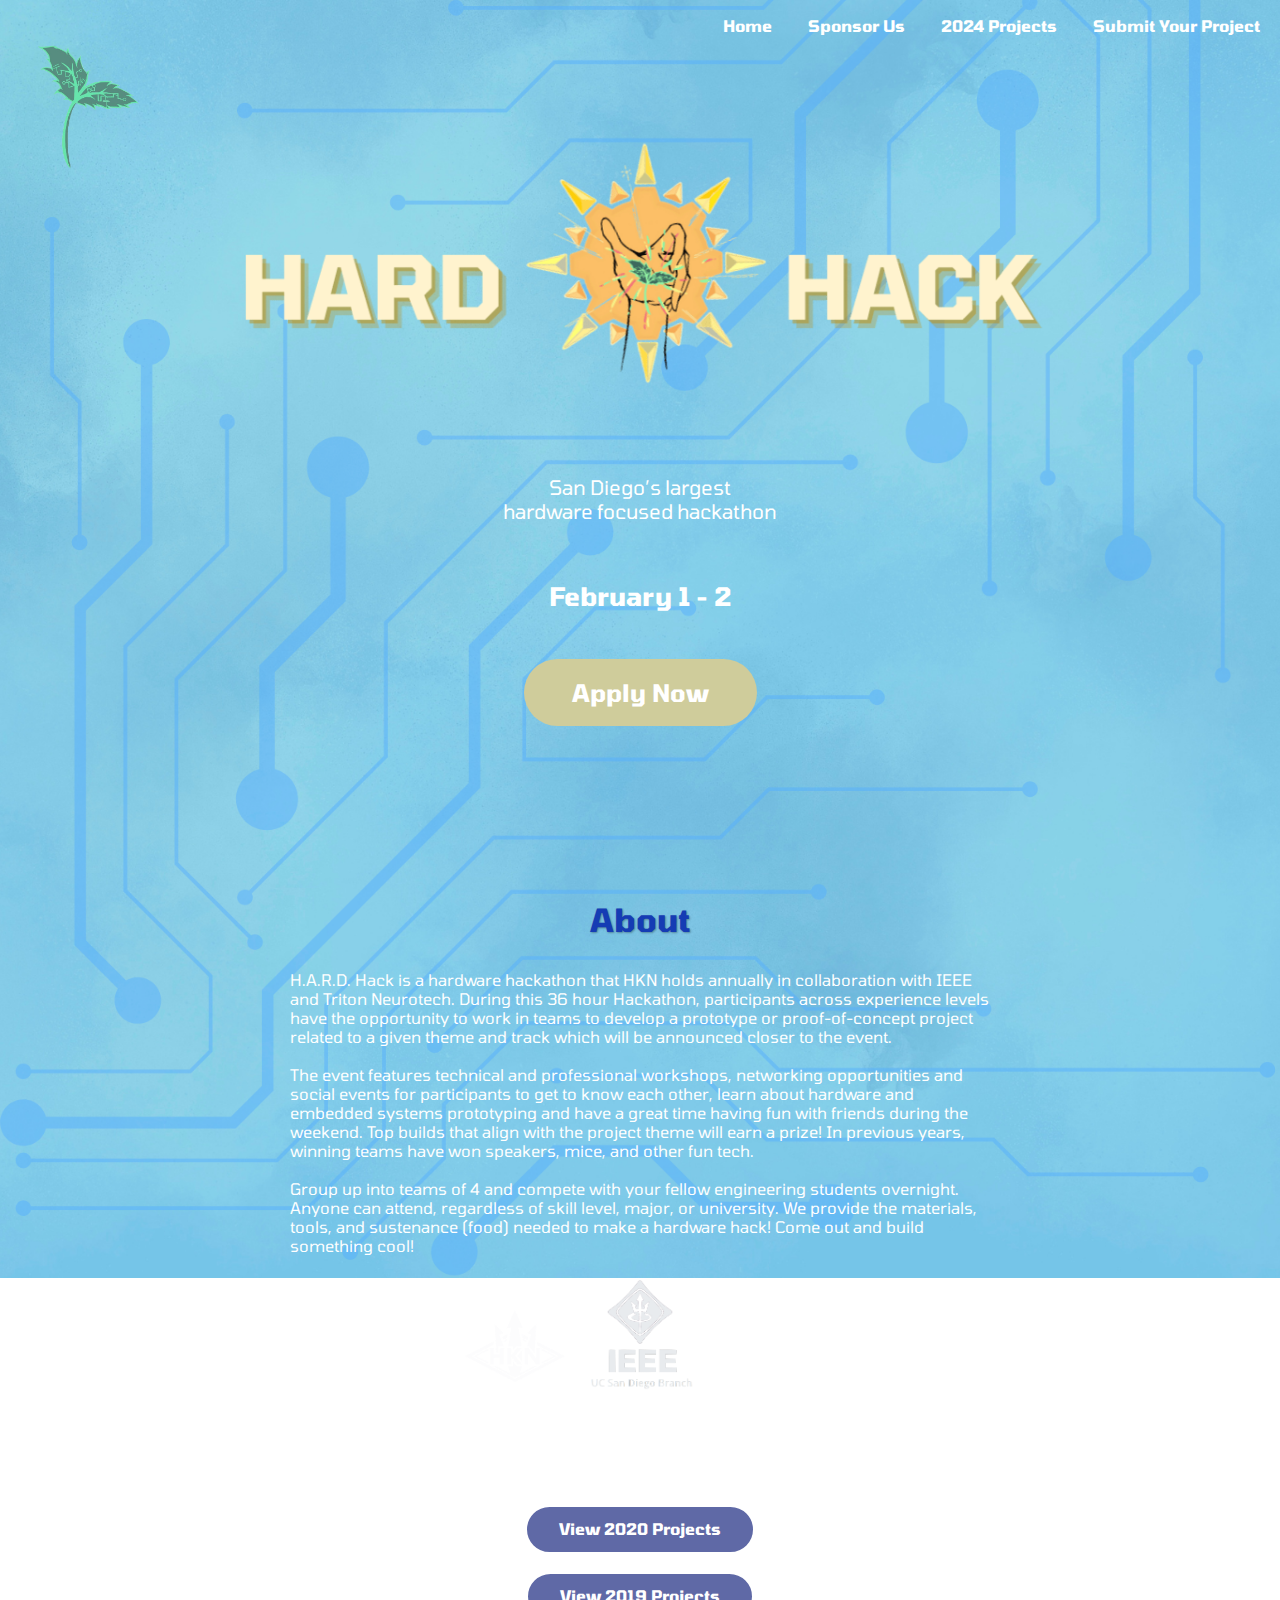
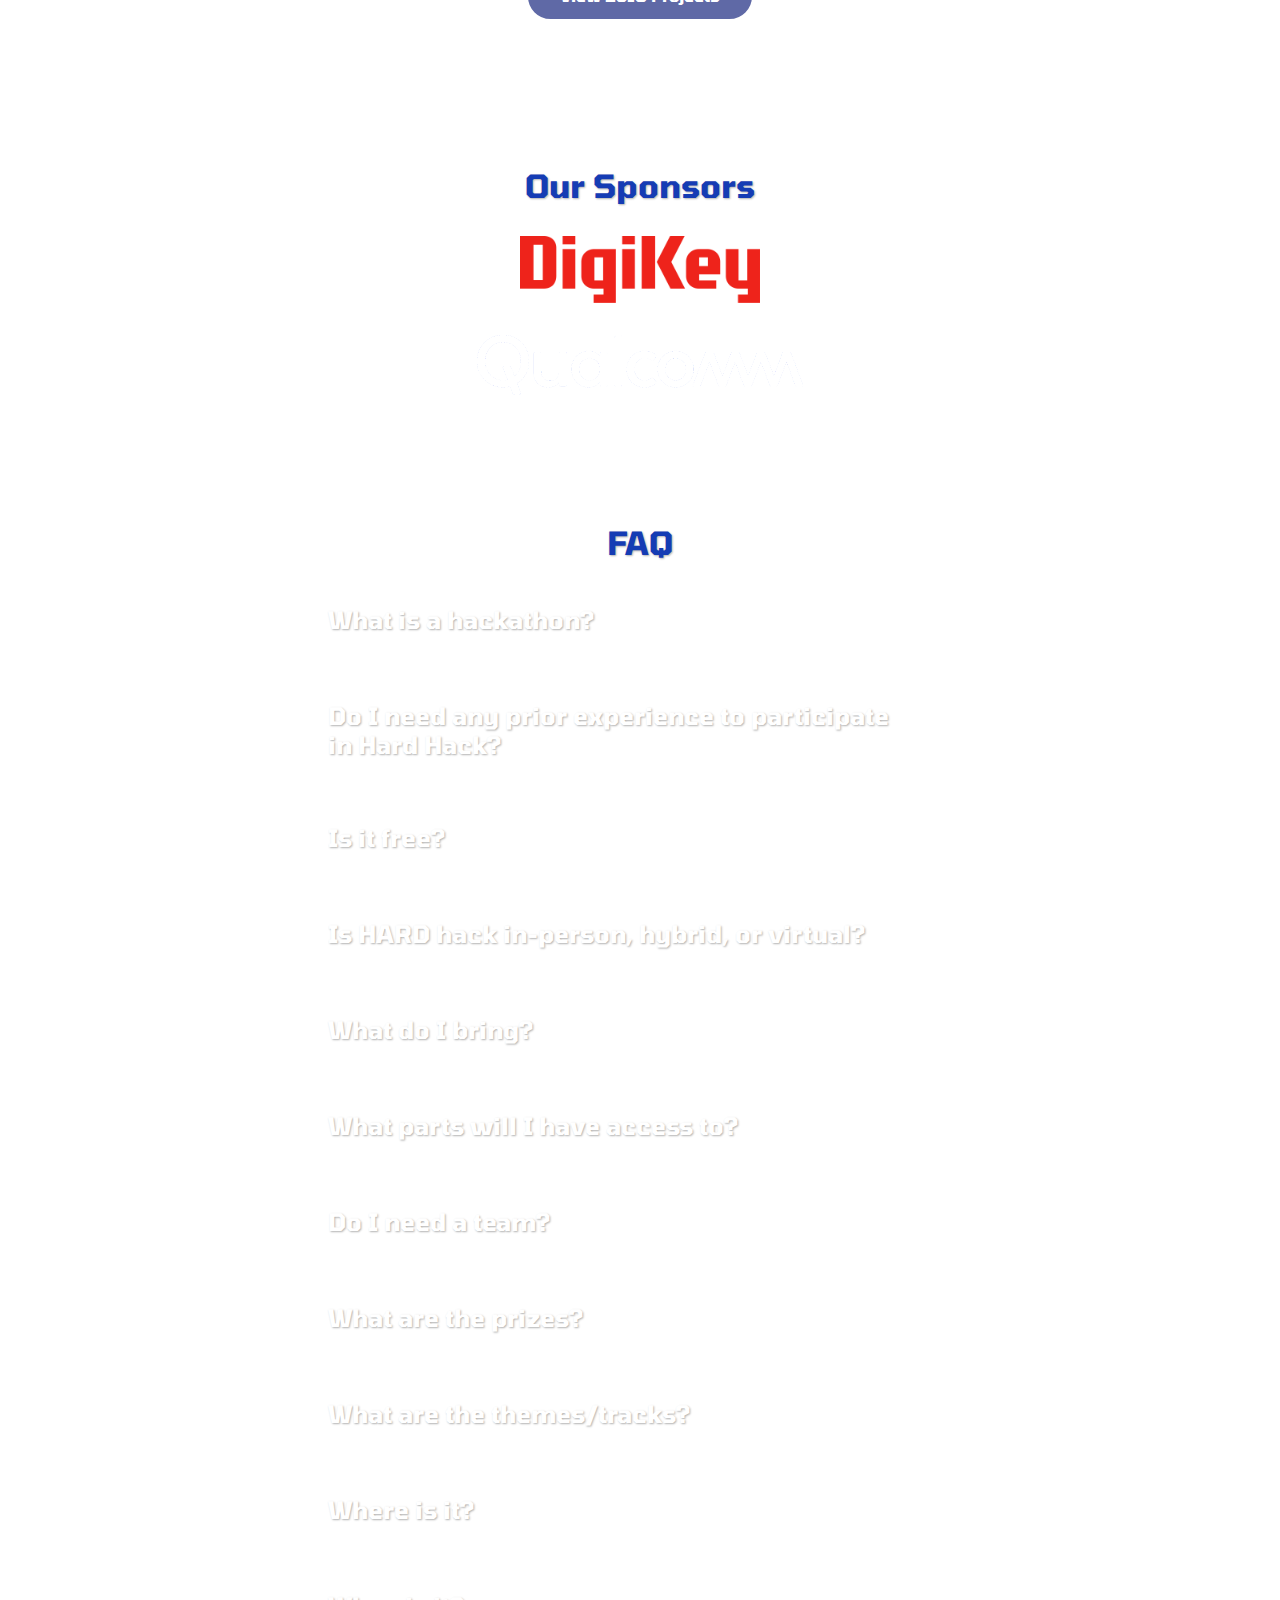
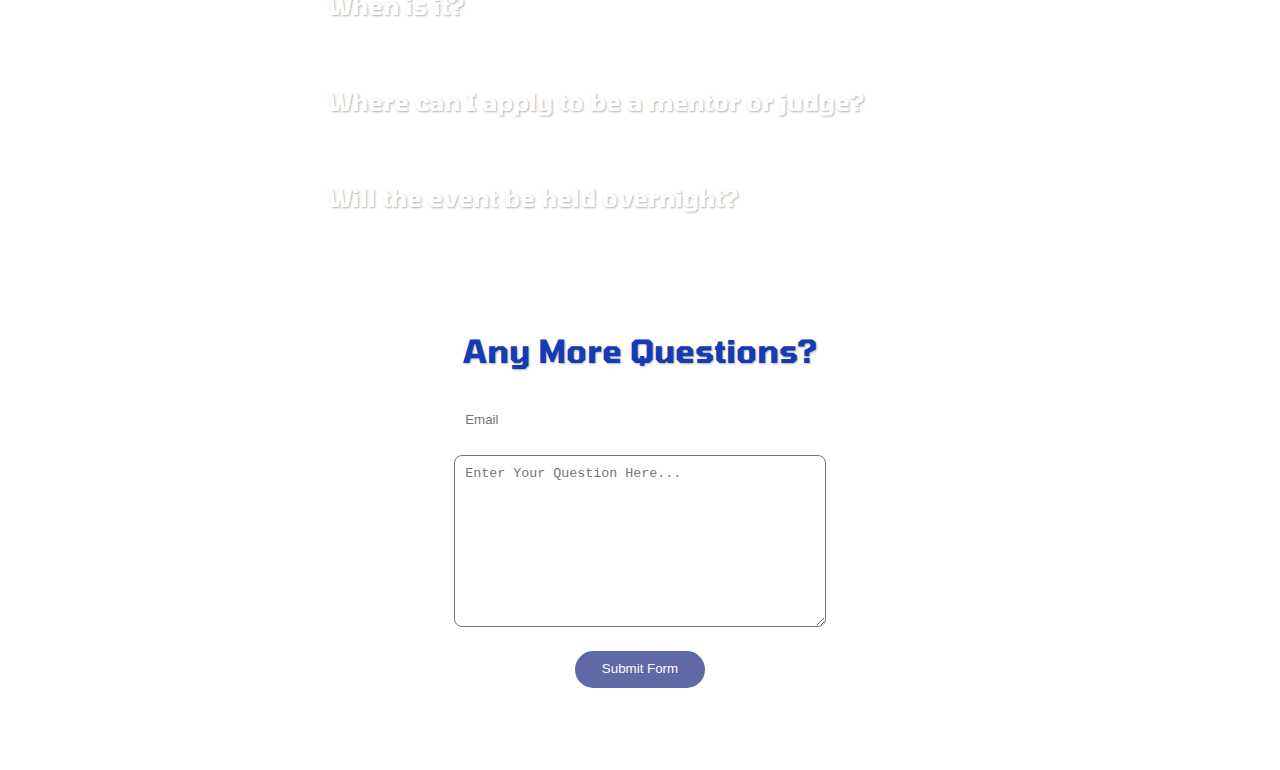
<file: index.html>
<!DOCTYPE html>
<html>
  <head>
    <meta http-equiv="Content-Type" content="text/html; charset=UTF-8" />
    <title>H.A.R.D. Hack | UCSD</title>
    <meta
      name="viewport"
      content="width=device-width, initial-scale=1, user-scalable=no"
    />
    <meta
      name="description"
      content="Hard Hack is a UCSD hardware-focused hackathon."
    />
    <meta
      name="keywords"
      content="Hard Hack, UCSD, UCSD Hard Hack, Hard Hack San Diego, Hardware Hackathon, Hard Hack 2023, Hard Hack website, Hard Hack instagram, Hard Hack media, Hard Hack at UCSD, Hard Hack at San Diego, Hackathon, Hackathon UCSD"
    />
    <meta name="author" content="Hard Hack" />
    <link rel="stylesheet" href="index.css" />
    <link rel="stylesheet" href="fonts.css" />
    <link rel="stylesheet" href="./assets/modules/dropdown/dropdown.css" />
    <link rel="stylesheet" href="./assets/modules/heading/heading.css" />
    
    <script src="./assets/libs/jquery.min.js"></script>
    <script src="index.js"></script>

    <script src="./assets/modules/dropdown/dropdown.js"></script>
    <script src="./assets/modules/heading/heading.js"></script>

    <link
      rel="apple-touch-icon"
      sizes="180x180"
      href="./assets/favicon/apple-touch-icon.png"
    />
    <link
      rel="icon"
      type="image/png"
      sizes="32x32"
      href="./assets/favicon/favicon-32x32.png"
    />
    <link
      rel="icon"
      type="image/png"
      sizes="16x16"
      href="./assets/favicon/favicon-16x16.png"
    />
    <link rel="manifest" href="./assets/favicon/site.webmanifest" />
    <meta name="msapplication-TileColor" content="#da532c" />
    <meta name="theme-color" content="#ffffff" />
  </head>

  <!-- START OF BODY -->
  <body>
    <div id="menu-bar" class="background-element">
      <a href="/index"><span>Home</span></a>
      <a href="/sponsors"><span>Sponsor Us</span></a>
      <a href="/submissions"><span>2024 Projects</span></a>
      <a
        href="https://hard-hack-2025.devpost.com/"
        target="_blank"
      ><span>Submit Your Project</span>
      </a>
    </div>
    <div id="dropdown-menu-bar" class="background-element">
      <div
        class="hamburger-icon"
        style="position: absolute; z-index: 1; right: 0px; margin: 1em 1.5em"
      >
        <div class="hamburger-bar1"></div>
        <div class="hamburger-bar2"></div>
        <div class="hamburger-bar3"></div>
      </div>
      <div
        id="dropdown-menu-bar-items"
        style="
          background-image: url(./assets/images/background.png);
          position: relative;
          width: 100%;
          height: 0px;
          overflow: hidden;
        "
      >
        <div>
          <div style="height: 68px"></div>
          <a href="/index"><p>Home</p></a>
          <a href="/sponsors"><p>Sponsor Us</p></a>
          <a href="/submissions"><p>View 2024 Projects</p></a>
          <a
            href="https://hard-hack-2025.devpost.com/"
            target="_blank"
          ><p>Submit Your Project</p>
          </a>
        </div>
      </div>
    </div>
    <div id="background">
      <img
        class="background-element"
        src="/assets/images/hard_hack_small_logo.png"
        style="width: 10%; min-width: 50px; top: max(3vh, 20px); left: 20px"
      />
    </div>

    
    <div id="cover-page">
      <div id="cover-flex">
        <!-- src intentionally kept empty for JS to populate -->
        <div style="max-height: 60vh; display: flex; flex-direction: column; gap: 2em;">
          <img
            id="banner"
            class="center"
            src=""
            style="
              max-height: 600px;
              min-height: 300px;
              display: block;
              flex: 6 6 60%;
              width: 90vw;
              object-fit: contain;
              cursor: zoom-in;
            "
          />
          <p
            style="
              font-size: max(12px, min(2.5vw, min(3vh, 1.25em)));
              margin: min(8px, 2vh) auto;
              width: min(50vw, 480px);
              height: 20%;
              flex: 2 2 20%;
            "
          >
            San Diego’s largest<br />hardware focused hackathon
          </p>
          <h3
            id="eventdate"
            style="font-size: max(16px, min(2vw, 4vh)); flex: 2 2 20%"
          >
            February 1 - 2
          </h3>
          <a
            id="apply-link"
            class="big-button center main-font"
            href="https://docs.google.com/forms/d/e/1FAIpQLSeseq3WlXBgjBstpkevuf67iK4hSnYpBexU1laiWSPNzs9Osg/viewform?usp=header"
            style="
              display: inline-block;
              font-size: min(2.5vh, 1em);
              font-weight: 700;
              font-size: max(16px, min(5vw, 1.5em));
              text-decoration: none;"
            target="_blank"
            >
              Apply Now</a
          >
        </div>
      </div>
      
    </div>

    <div id="about-page">
      <h1 style="margin-bottom:1em; 
                color: #153cb4; 
                text-shadow: 1px 1px 2px rgba(0, 0, 0, 0.3)">About</h1>
      <p
        style="
          font-size: 1em;
          font-family: Tomorrow;
          font-weight: 400;
          max-width: min(700px, 80vw);
          text-align: left;
          display: flex;
        "
      >
        H.A.R.D. Hack is a hardware hackathon that HKN holds annually in collaboration 
        with IEEE and Triton Neurotech. During this 36 hour Hackathon, participants 
        across experience levels have the opportunity to work in teams to develop a 
        prototype or proof-of-concept project related to a given theme and track 
        which will be announced closer to the event.
        <br />
        <br />
        The event features technical and professional workshops, networking opportunities 
        and social events for participants to get to know each other, learn about 
        hardware and embedded systems prototyping and have a great time having fun 
        with friends during the weekend. Top builds that align with the project theme 
        will earn a prize! In previous years, winning teams have won speakers, mice, 
        and other fun tech.
        <br />
        <br />
        Group up into teams of 4 and compete with your fellow engineering students 
        overnight. Anyone can attend, regardless of skill level, major, or university. 
        We provide the materials, tools, and sustenance (food) needed to make a hardware hack! 
        Come out and build something cool!
      </p>
      <div
        style="
          display: flex;
          justify-content: center;
          align-items: center;
          flex-direction: row;
          margin-bottom: 1em;
          flex-wrap: wrap;
        "
      >
        <img
          src="assets/images/hknlogo.png"
          style="height: auto; width: 100px; flex-shrink: 0"
        />
        <img
          src="assets/images/ieeelogo.png"
          style="height: auto; width: 150px; flex-shrink: 0"
        />
        <img
          src="assets/images/tntlogo.png"
          style="height: auto; width: 100px; flex-shrink: 0"
        />
      </div>
    </div>

    <!-- VIEW PREVIOUS PROJECTS BUTTONS -->
    <div
      style="
      display: flex;
      flex-direction: column;
      align-items: center;
      "
    >
      <a
        id="2020-projects-link"
        href="https://h-a-r-d-hack-2020.devpost.com/"
        class="projects-button center main-font"
        target="_blank"
        style="
          display: inline-block;
          margin-bottom: 1em;
          font-size: min(2.5vh, 1em);
          position: sticky;
          text-align: center;
          font-weight: 700;
          text-decoration: none;
        "
      >View 2020 Projects</a
      >
      <a
        id="2019-projects-link"
        class="projects-button center main-font"
        href="https://hard-hack-2019.devpost.com/"
        target="_blank"
        style="
          display: inline-block;
          margin-bottom: 5em;
          font-size: min(2.5vh, 1em);
          position: sticky;
          text-align: center;
          font-weight: 700;
          text-decoration: none;
        "
      >View 2019 Projects</a
      >
    </div>

    <div id="sponsors-logo" style="display: flex; flex-direction: column;">
      <h1 style="margin-top: 2em; margin-bottom: 1em; color:#153cb4; text-shadow: 1px 1px 2px rgba(0, 0, 0, 0.3);">Our Sponsors</h1>
        <div id="logo-container" style="padding-bottom: 4em; display: flex; justify-content: center; align-items: center;">
          <img
            src="assets/images/digi_key_logo.png"
            alt="DigiKey"
            style="height: 67px;"
          />
          <img
            src="assets/images/qualcomm_logo.png"
            alt="Qualcomm Logo"
            style="height: 60px; margin-top: 2em; margin-bottom: 4em;"
          />
        </div>
    </div>

    <!-- FAQ -->
    <div id="faq-page">
      <h1 style="margin-bottom:1em; color: #153cb4; text-shadow: 1px 1px 2px rgba(0, 0, 0, 0.3);">FAQ</h1>
      <dropdown-box
        header="What is a hackathon?"
        text="A hackathon is a gathering where people collaboratively build a project from the ground-up over a short period of time. While working on a particular project, the idea is for each group member to have the ability and freedom to work on whatever they want."
      ></dropdown-box>
      <dropdown-box
        header="Do I need any prior experience to participate in Hard Hack?"
        text="No, prior experience is not required to participate in the event. To cater to all experience levels, we have separate judging categories for Beginner, Intermediate and Advanced teams. Additionally, we have workshops planned throughout the event for participants to learn new technical and professional skills. What you get out of Hark Hack is completely up to you, it could be a learning opportunity, networking event, competition or just a fun way to spend your weekend with friends!"
      ></dropdown-box>
      <dropdown-box
        header="Is it free?"
        text="Yes! There is no cost to participate in the event, all costs are covered by the ECE department and Associated Students UCSD. The only perceived cost to participants is the time and effort you put into your project and networking with other teams, organizers, volunteers and Professors during the event."
      ></dropdown-box>
      <dropdown-box
        header="Is HARD hack in-person, hybrid, or virtual?"
        text="Hard hack will be in-person."
      ></dropdown-box>
      <dropdown-box
        header="What do I bring?"
        text="Though we don’t require you to bring anything for the event apart from yourself and maybe your brain… here are a few recommended items that might make your experience at the event even better: sleeping bag, pillow, blanket, comfortable clothing, toiletries, water bottles, energy drinks and snacks. There will be water refill stations and we will be providing drinks and snacks."
      ></dropdown-box>
      <dropdown-box
        header="What parts will I have access to?"
        text="Parts are being inventoried right now, we have a lot of Arduinos and basic components for use as well as quite a few sensors. During the event, we will have a dedicated parts room with a database of parts you can search through. If there is any specialized hardware you wish to use for your project, feel free to reach out to us to ask if we have it in stock, or you are welcome to bring some of your own parts as well!"
      ></dropdown-box>
      <dropdown-box
        header="Do I need a team?"
        text="Teams are up to 4 people, so feel free to work by yourself, in a pair, or with a full team of 4! However, it is recommended to form a team of 4 just because it's you and 3 other people working on one project versus just yourself."
      ></dropdown-box>
      <dropdown-box
        header="What are the prizes?"
        text="Prizes have not been decided yet, however, this year’s hackathon will have customized wooden plaques for all winning teams. Prizes will be announced during the opening ceremony of the event!"
      ></dropdown-box>
      <dropdown-box
        header="What are the themes/tracks?"
        text="Make sure to follow our Instagram account before Week 3 of Winter quarter, we will be doing a theme and track reveal leading up to the event!!"
      ></dropdown-box>
      <dropdown-box
        header="Where is it?"
        text="Qualcomm Room, first floor of Jacobs Hall at UC San Diego"
      ></dropdown-box>
      <dropdown-box
        header="When is it?"
        text="February 1, 2025 8AM - February 2, 2025 12PM"
      ></dropdown-box>
      <dropdown-box
        header="Where can I apply to be a mentor or judge?"
        text="Email <a href='mailto:hardhack@eng.ucsd.edu'>hardhack@eng.ucsd.edu</a> if you are interested in volunteering as a mentor and/or presiding as a judge."
      ></dropdown-box>
      <dropdown-box
        header="Will the event be held overnight?"
        text="Yes, this year we have secured overnight security, so the event will be held overnight. Participants are welcome to stay throughout the night to work on their projects!"
      ></dropdown-box>
    </div>


        <!-- ASK QUESTIONS -->
        <div class="center" id="questions-div" style="padding-bottom: 4em">
          <h1 style="margin-bottom: 1em; color: #153cb4; text-shadow: 1px 1px 2px rgba(0, 0, 0, 0.3);">Any More Questions?</h1>
          <form id="questionsForm">
            <input
              type="text"
              id="email"
              placeholder="Email"
              style="
                width: min(80%, 600px);
                height: 36px;
                margin-bottom: 16px;
                border-radius: 8px;
                padding-left: 10px;
                padding-right: 10px;
                border: none;
              "
            />
            <br />
            <textarea
              type="text"
              id="question"
              rows="10"
              cols="50"
              placeholder="Enter Your Question Here..."
              style="width: min(80%, 600px); padding: 10px; border-radius: 8px"
            ></textarea>
          </form>
          <br />
    
          <button onclick="submitForm()" class="projects-button center main-font">
            Submit Form
          </button>
          <p id="error"></p>
        </div>
        <script>
          function clearMessage() {
            document.getElementById("error").innerHTML = "";
          }
    
          function submitForm() {
            console.log("pressed");
            const email = document.getElementById("email").value;
            const question = document.getElementById("question").value;
            if (email == "") {
              document.getElementById("error").innerHTML =
                "Email Field Cannot Be Empty";
            } else if (question == "") {
              document.getElementById("error").innerHTML =
                "Question Field Cannot Be Empty";
            } else {
              const url = new URL(
                ""
              );
              
              url.searchParams.append("entry.333490010", email);
              url.searchParams.append("entry.1301356340", question);
              url.searchParams.append("submit", "Submit");

              fetch(url);
              document.getElementById("error").innerHTML =
                "Your Question Was Successfully Submitted!";
              document.getElementById("questionsForm").reset();
              setTimeout(clearMessage, 5000);
            }
          }
        </script>

    
  </body>
</html>
</file>
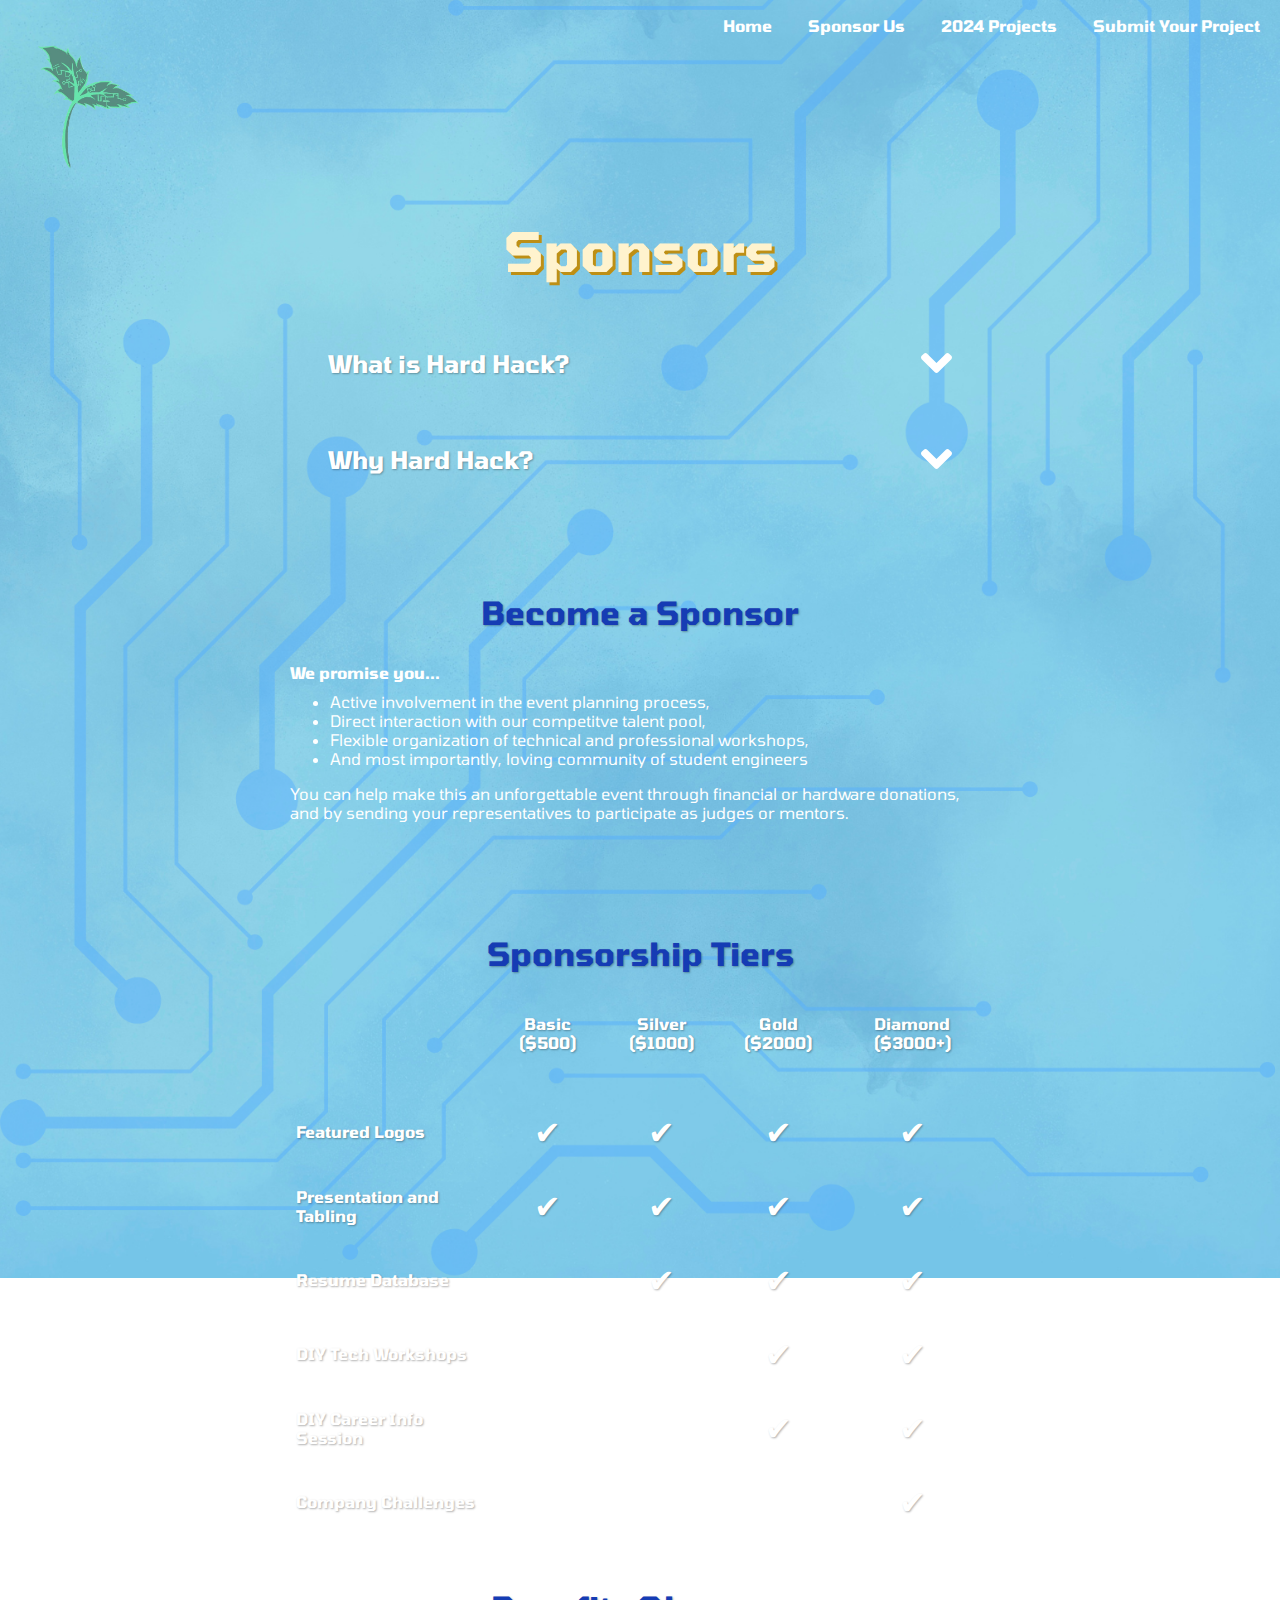
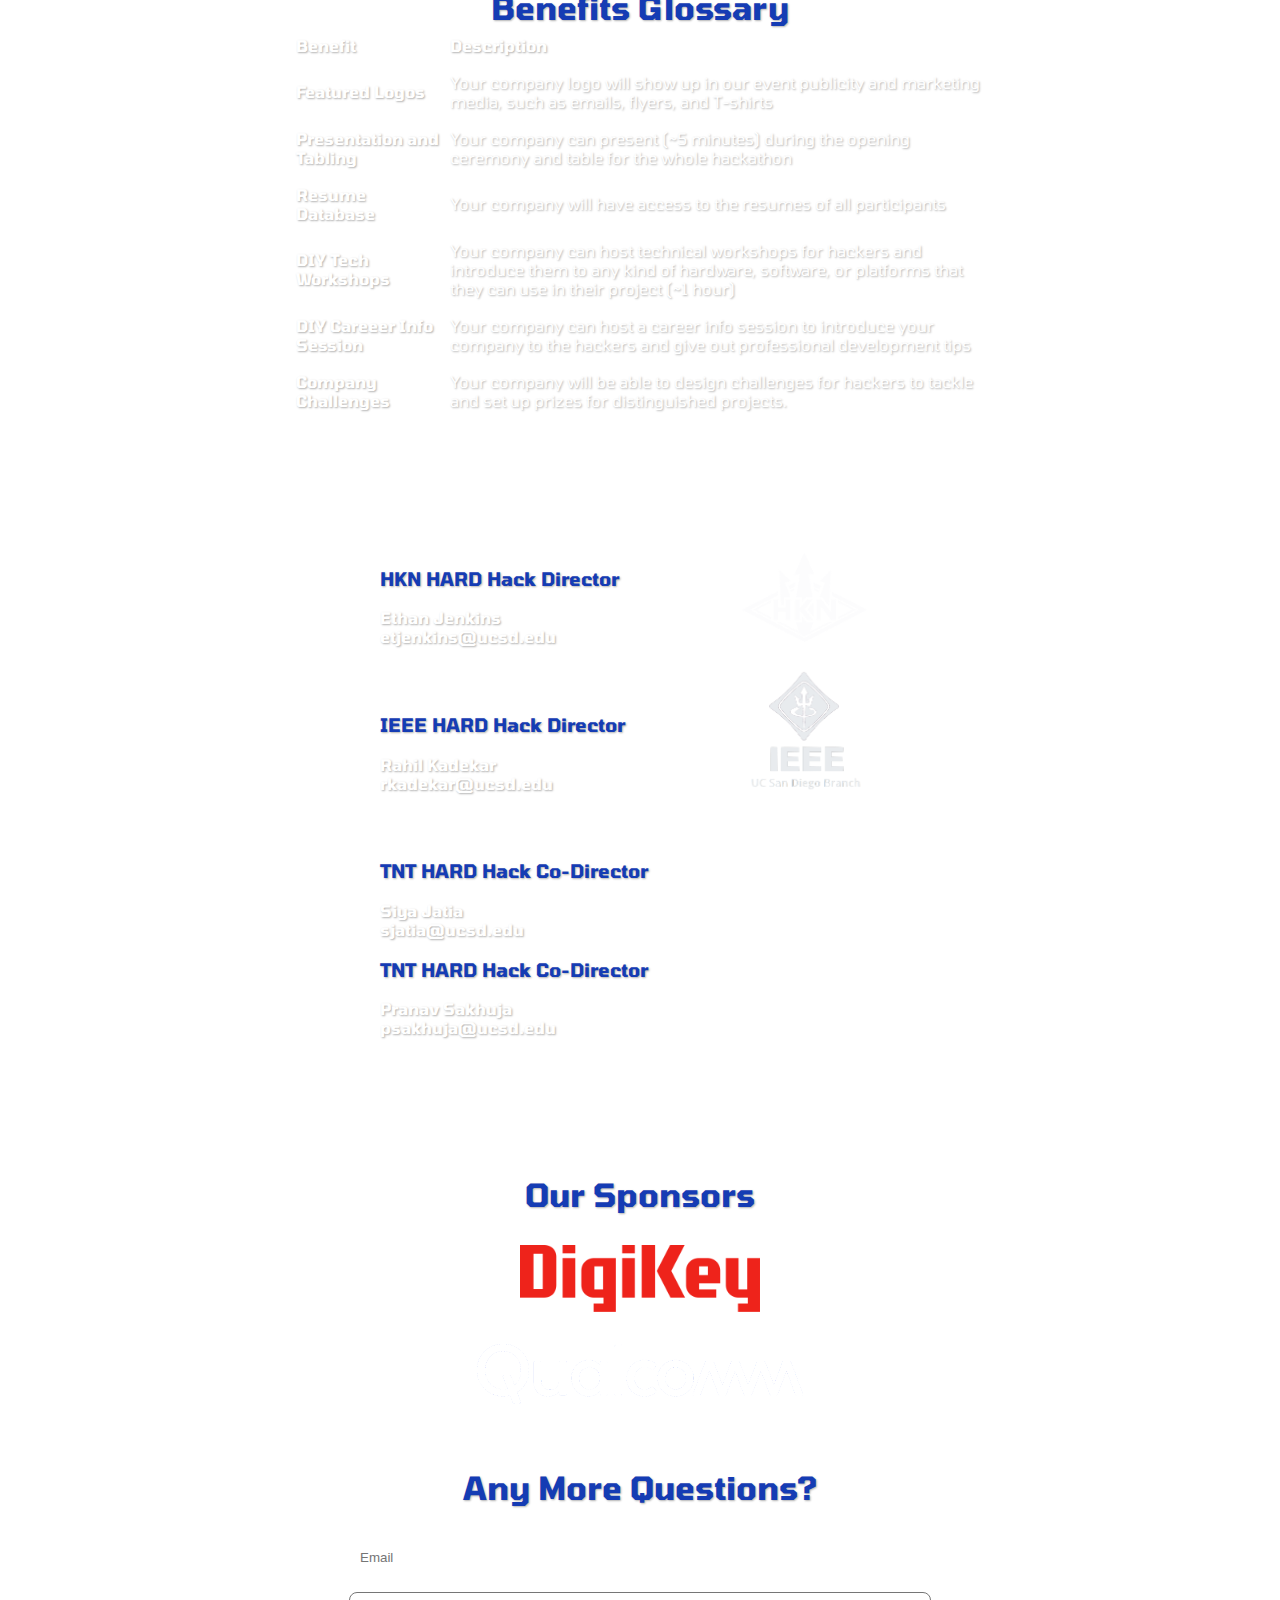
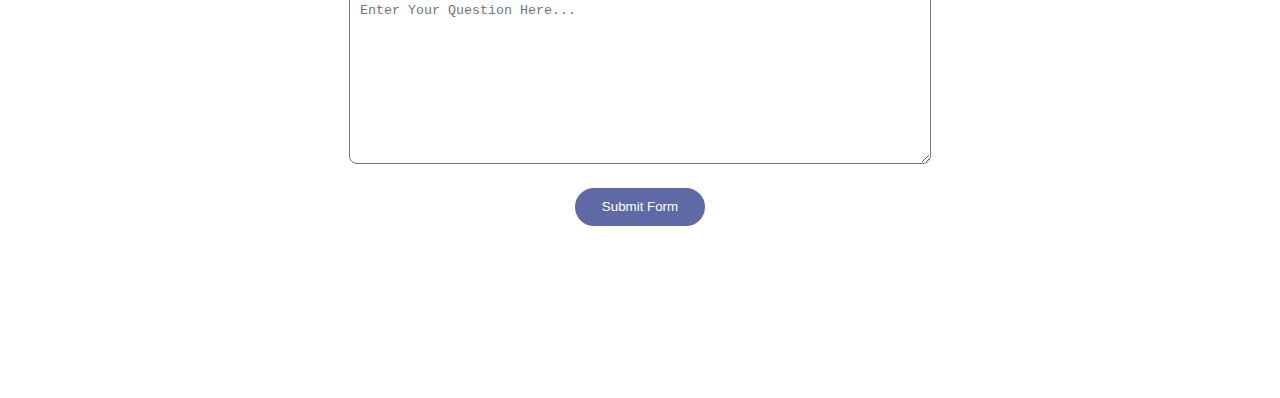
<file: sponsors.html>
<!DOCTYPE html>
<html>
  <head>
    <meta http-equiv="Content-Type" content="text/html; charset=UTF-8" />
    <title>H.A.R.D. Hack | Sponsors</title>
    <meta
      name="viewport"
      content="width=device-width, initial-scale=1, user-scalable=no"
    />
    <meta
      name="description"
      content="Hard Hack is a UCSD hardware-focused hackathon."
    />
    <meta
      name="keywords"
      content="Hard Hack, UCSD, UCSD Hard Hack, Hard Hack San Diego, Hardware Hackathon, Hard Hack 2023, Hard Hack website, Hard Hack instagram, Hard Hack media, Hard Hack at UCSD, Hard Hack at San Diego, Hackathon, Hackathon UCSD"
    />
    <meta name="author" content="Hard Hack" />
    <link rel="stylesheet" href="index.css" />
    <link rel="stylesheet" href="fonts.css" />
    <link rel="stylesheet" href="./assets/modules/dropdown/dropdown.css" />
    <link rel="stylesheet" href="./assets/modules/heading/heading.css" />
    
    <script src="./assets/libs/jquery.min.js"></script>
    <script src="index.js"></script>

    <script src="./assets/modules/dropdown/dropdown.js"></script>
    <script src="./assets/modules/heading/heading.js"></script>

    <link
      rel="apple-touch-icon"
      sizes="180x180"
      href="./assets/favicon/apple-touch-icon.png"
    />
    <link
      rel="icon"
      type="image/png"
      sizes="32x32"
      href="./assets/favicon/favicon-32x32.png"
    />
    <link
      rel="icon"
      type="image/png"
      sizes="16x16"
      href="./assets/favicon/favicon-16x16.png"
    />
    <link rel="manifest" href="./assets/favicon/site.webmanifest" />
    <meta name="msapplication-TileColor" content="#da532c" />
    <meta name="theme-color" content="#ffffff" />
  </head>

  <!-- START OF BODY -->
  <body>
    <div id="menu-bar" class="background-element">
      <a href="/index"><span>Home</span></a>
      <a href="/sponsors"><span>Sponsor Us</span></a>
      <a href="/submissions"><span>2024 Projects</span></a>
      <a
        href="https://hard-hack-2025.devpost.com/"
        target="_blank"
      ><span>Submit Your Project</span>
      </a>
    </div>
    <div id="dropdown-menu-bar" class="background-element">
      <div
        class="hamburger-icon"
        style="position: absolute; z-index: 1; right: 0px; margin: 1em 1.5em"
      >
        <div class="hamburger-bar1"></div>
        <div class="hamburger-bar2"></div>
        <div class="hamburger-bar3"></div>
      </div>
      <div
        id="dropdown-menu-bar-items"
        style="
          background-image: url(./assets/images/background.png);
          position: relative;
          width: 100%;
          height: 0px;
          overflow: hidden;
        "
      >
        <div>
          <div style="height: 68px"></div>
          <a href="/index"><p>Home</p></a>
          <a href="/sponsors"><p>Sponsor Us</p></a>
          <a href="/submissions"><p>View 2024 Projects</p></a>
          <a
            href="https://hard-hack-2025.devpost.com/"
            target="_blank"
          ><p>Submit Your Project</p>
          </a>
        </div>
      </div>
    </div>
    <div id="background">
      <img
        class="background-element"
        src="/assets/images/hard_hack_small_logo.png"
        style="width: 10%; min-width: 50px; top: max(3vh, 20px); left: 20px"
      />
    </div>

    
<!-- SPONSORS FAQ -->

<h1 style="
      color: #fff3ce;
      text-shadow: 3px 3px 0 #be8f14;
      margin-bottom:1em;
      font-size:calc(1em + 3vw);
      margin-top:4em;
      ">Sponsors</h1>
<div id="faq-page">
  <dropdown-box
    header="What is Hard Hack?"
    text="H.A.R.D. Hack is San Diego’s largest hardware-focused hackathon.<br />
    It is hosted annually by <b>IEEE</b>, <b>Eta Kappa Nu (HKN)</b>, and <b>TNT</b> at UC San Diego, H.A.R.D. Hack provides college students with a wide range of hardware components and challenges teams to build projects under 24 hours that can make real-life impacts."
  ></dropdown-box>
  <dropdown-box
    header="Why Hard Hack?"
    text="“SOFTWARE COMES FROM HEAVEN WHEN YOU HAVE GOOD HARDWARE” - KEN OLSEN<br /><br /> 
    Gordon Moore made an insightful observation that defined the trajectory of modern digital transformation. Decades over, drastic growth in computer chips’ performances paved the way for the rapid development of life-changing technologies, including wireless communications, autonomous driving, and artificial intelligence. However, as the software industry continues to boom, many students interested in hardware felt overshadowed in most hackathons.<br /><br />
    At H.A.R.D. Hack, we aim to provide our participants with a wide variety of advanced hardware components and high-quality community support so that our next generation of engineers will better master system integration skills. Students from multidisciplinary backgrounds collaborate to develop projects by integrating hardware and software to address real-life issues. Our projects in the past include TrashBot that collects recycled bottles autonomously and EasyCare that assigns tasks based on the patient’s brain waves.<br /><br />
    Check out some projects from previous hacks <a href='https://h-a-r-d-hack-2020.devpost.com/project-gallery' target='_blank'>here!</a>"
  ></dropdown-box>
</div>

<div class="text-page" style="min-height: auto;">
  <h1 style="margin-bottom:1em; color:#153cb4; text-shadow: 1px 1px 2px rgba(0, 0, 0, 0.3);">Become a Sponsor</h1>

  <p class="basic-paragraph" style="padding-bottom: 10px">
    <strong>We promise you...</strong>
  <ul style="font-family: Tomorrow; color:white">
    <li>Active involvement in the event planning process,</li>
    <li>Direct interaction with our competitve talent pool,</li>
    <li>Flexible organization of technical and professional workshops,</li>
    <li>And most importantly, loving community of student engineers</li>
  </ul>
  </p>

  <p class="basic-paragraph">
    You can help make this an unforgettable event through financial or hardware donations, and by sending your
    representatives to participate as judges or mentors.
  </p>
</div>

<div style="padding-bottom: max(3em, 3vh);">
  <h1 style="margin-bottom:1em; color:#153cb4; text-shadow: 1px 1px 2px rgba(0, 0, 0, 0.3);">Sponsorship Tiers</h1>
  <table class="sponsorship-table">
    <tr>
      <th></th>
      <th style="text-align: center;">Basic ($500)</th>
      <th style="text-align: center;">Silver ($1000) </th>
      <th style="text-align: center;">Gold ($2000)</th>
      <th style="text-align: center;">Diamond ($3000+)</th>
    </tr>

    <!-- TODO: This should display a white border. Not showing up. Fix this issue. -->
    <tr style="border-bottom:5px solid white">
      <td colspan="100%"></td>
    </tr>
    <tr>
      <th>Featured Logos</th>
      <td>✔</td>
      <td>✔</td>
      <td>✔</td>
      <td>✔</td>
    </tr>
    <tr>
      <th>Presentation and Tabling</th>
      <td>✔</td>
      <td>✔</td>
      <td>✔</td>
      <td>✔</td>
    </tr>
    <tr>
      <th>Resume Database</th>
      <td></td>
      <td>✔</td>
      <td>✔</td>
      <td>✔</td>
    </tr>
    <tr>
      <th>DIY Tech Workshops</th>
      <td></td>
      <td></td>
      <td>✔</td>
      <td>✔</td>
    </tr>
    <tr>
      <th>DIY Career Info Session</th>
      <td></td>
      <td></td>
      <td>✔</td>
      <td>✔</td>
    </tr>
    <tr>
      <th>Company Challenges</th>
      <td></td>
      <td></td>
      <td></td>
      <td>✔</td>
    </tr>
  </table>
</div>

<div id="benefits-glossary">
  <!-- TODO: Add padding above glossary -->
  <h1 style="color:#153cb4; text-shadow: 1px 1px 2px rgba(0, 0, 0, 0.3);">Benefits Glossary</h1>
  <table class="benefits-table" style="padding-bottom:max(4em, 4vh)">
    <tr>
      <th>Benefit</th>
      <th>Description</th>
    </tr>
    <tr>
      <th>Featured Logos</th>
      <td>Your company logo will show up in our event publicity and marketing media, such as emails, flyers, and T-shirts</td>
    </tr>
    <tr>
      <th>Presentation and Tabling</th>
      <td>Your company can present (~5 minutes) during the opening ceremony and table for the whole hackathon</td>
    </tr>
    <tr>
      <th>Resume Database</th>
      <td>Your company will have access to the resumes of all participants</td>
    </tr>
    <tr>
      <th>DIY Tech Workshops</th>
      <td>Your company can host technical workshops for hackers and introduce them to any kind of hardware, software, or platforms that they can use in their project (~1 hour)</td>
    </tr>
    <tr>
      <th>DIY Careeer Info Session</th>
      <td>Your company can host a career info session to introduce your company to the hackers and give out professional development tips</td>
    </tr>
    <tr>
      <th>Company Challenges</th>
      <td>Your company will be able to design challenges for hackers to tackle and set up prizes for distinguished projects.</td>
    </tr>
  </table>
</div>

<div id="directors" style="margin-bottom: 10vh;">
  <p class="basic-paragraph" style="padding-bottom: max(1em,1vh);">
    Please don't hesitate to email us at <b><i>hardhack@ucsd.edu</i></b> if you have any questions. We will try to respond in two business days.
  </p>
  <table class="directors-table">
    <tr>
      <th>
        <h3 style="text-align:left; color: #153cb4">HKN HARD Hack Director</h3>
        Ethan Jenkins<br>etjenkins@ucsd.edu
      </th>
      <td style="align-items:center;">
        <img src="assets/images/hknlogo.png" alt="HKN Logo" style="height: 10vh; width: auto; flex-shrink: 0; align-self:center;" />
      </td>
    </tr>
    <tr>
      <th>
        <h3 style="text-align:left; color: #153cb4">IEEE HARD Hack Director</h3>
        Rahil Kadekar<br>rkadekar@ucsd.edu
        <br>
      </th>
      <td>
        <img src="assets/images/ieeelogo.png" alt="IEEE Logo" style="height: 18vh; width: auto; flex-shrink: 0; align-self:center" />
      </td>
    </tr>
    <tr>
      <th>
        <h3 style="text-align:left; color: #153cb4">TNT HARD Hack Co-Director</h3>
        Siya Jatia<br>sjatia@ucsd.edu
        <h3 style="text-align:left; color: #153cb4">TNT HARD Hack Co-Director</h3>
        Pranav Sakhuja<br>psakhuja@ucsd.edu
      </th>
      <td>
        <img src="assets/images/tntlogo.png" alt="TNT Logo" style="height: 17vh; width: auto; flex-shrink: 0; align-self:center;" />
      </td>
    </tr>
  </table>

  <div id="sponsors-logo" style="display: flex; flex-direction: column;">
    <h1 style="margin-top: 4em; margin-bottom: 1em; color:#153cb4; text-shadow: 1px 1px 2px rgba(0, 0, 0, 0.3);">Our Sponsors</h1>
      <div id="logo-container" style="display: flex; justify-content: center; align-items: center;">
        <img
          src="assets/images/digi_key_logo.png"
          alt="Sponsor 1 Logo"
          style="height: 67px;"
        />
        <img
          src="assets/images/qualcomm_logo.png"
          alt="Sponsor 2 Logo"
          style="height: 60px; margin-top: 2em; margin-bottom: 4em;"
        />
      </div>
  </div>



        <!-- ASK QUESTIONS -->
        <div class="center" id="questions-div" style="padding-bottom: 4em">
          <h1 style="margin-bottom: 1em; color: #153cb4; text-shadow: 1px 1px 2px rgba(0, 0, 0, 0.3);">Any More Questions?</h1>
          <form id="questionsForm">
            <input
              type="text"
              id="email"
              placeholder="Email"
              style="
                width: min(80%, 600px);
                height: 36px;
                margin-bottom: 16px;
                border-radius: 8px;
                padding-left: 10px;
                padding-right: 10px;
                border: none;
              "
            />
            <br />
            <textarea
              type="text"
              id="question"
              rows="10"
              cols="50"
              placeholder="Enter Your Question Here..."
              style="width: min(80%, 600px); padding: 10px; border-radius: 8px"
            ></textarea>
          </form>
          <br />
    
          <button onclick="submitForm()" class="projects-button center main-font">
            Submit Form
          </button>
          <p id="error"></p>
        </div>
        <script>
          function clearMessage() {
            document.getElementById("error").innerHTML = "";
          }
    
          function submitForm() {
            console.log("pressed");
            const email = document.getElementById("email").value;
            const question = document.getElementById("question").value;
            if (email == "") {
              document.getElementById("error").innerHTML =
                "Email Field Cannot Be Empty";
            } else if (question == "") {
              document.getElementById("error").innerHTML =
                "Question Field Cannot Be Empty";
            } else {
              const url = new URL(
                ""
              );
              
              url.searchParams.append("entry.333490010", email);
              url.searchParams.append("entry.1301356340", question);
              url.searchParams.append("submit", "Submit");

              fetch(url);
              document.getElementById("error").innerHTML =
                "Your Question Was Successfully Submitted!";
              document.getElementById("questionsForm").reset();
              setTimeout(clearMessage, 5000);
            }
          }
        </script>

    
  </body>
</html>
</file>
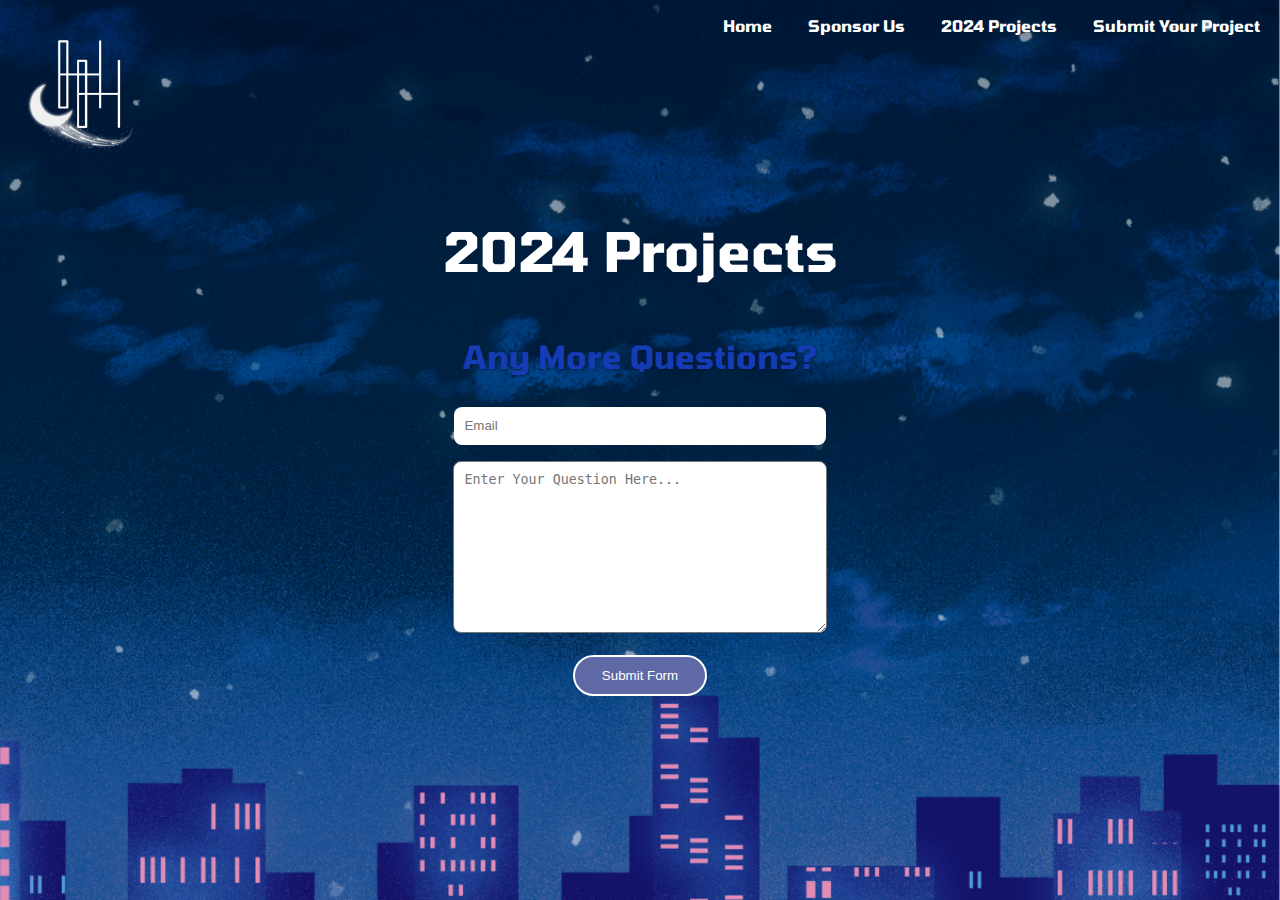
<file: submissions.html>
<!DOCTYPE html>
<html>
  <head>
    <meta http-equiv="Content-Type" content="text/html; charset=UTF-8" />
    <title>H.A.R.D. Hack |  2024 Projects </title>
    <meta
      name="viewport"
      content="width=device-width, initial-scale=1, user-scalable=no"
    />
    <meta
      name="description"
      content="Hard Hack is a UCSD hardware-focused hackathon."
    />
    <meta
      name="keywords"
      content="Hard Hack, UCSD, UCSD Hard Hack, Hard Hack San Diego, Hardware Hackathon, Hard Hack 2023, Hard Hack website, Hard Hack instagram, Hard Hack media, Hard Hack at UCSD, Hard Hack at San Diego, Hackathon, Hackathon UCSD"
    />
    <meta name="author" content="Hard Hack" />
    <link rel="stylesheet" href="index.css" />
    <link rel="stylesheet" href="fonts.css" />
    <link rel="stylesheet" href="./assets/modules/dropdown/dropdown.css" />
    <link rel="stylesheet" href="./assets/modules/heading/heading.css" />
    
<style>
    body {
        background-image: url('/assets/images/background_2024.png');
        background-size: cover;
        background-position: center;
        background-repeat: no-repeat;
    }

    div.wrapper {
        max-width: 1000px;
        width: 100%;
        padding: 0px 100px;
        box-sizing: border-box;
    }

    div.card {
        display: grid;
        aspect-ratio: 2/1;
        grid-template-columns: 1fr 1fr;
        border-radius: 10px;
        background-color: rgba(0, 0, 0, 0.5);
        gap: 30px;
        padding: 15px;
        margin: 15px;
        font-family: "Poppins";
    }
    div.card * {
        text-align: left;
    }

    div.img-section {
        grid-column-start: 1;
        grid-row-start: 1;
        display: flex;
        align-items: center;
        justify-content: center;
        aspect-ratio: 1/1;
    }

    div.img-section img {
        object-fit: contain;
        width: 100%;
        height: 100%;
    }

    div.text-section {
        grid-column-start: 2;
        grid-row-start: 1;
        overflow-y: scroll;
        text-wrap: wrap;
    }

    div.text-section::-webkit-scrollbar {
        background-color: transparent;
        width: 4px;
    }

    div.text-section::-webkit-scrollbar-thumb {
        background-color: rgba(255, 255, 255, 0.5);
        border-radius: 2px;
    }

    @media screen and (width <= 800px) {
        div.wrapper {
            max-width: 400px;
            padding: 20px;
        }

        div.card {
            display: grid;
            grid-template-columns: 1fr;
            grid-template-rows: 1fr 1fr;
            aspect-ratio: 1/2;
            @supports not (aspect-ratio: 1/2) {
                max-height: 800px;
            }
        }

        div.img-section {
            grid-column-start: 1;
            grid-row-start: 1;
        }

        div.text-section {
            grid-column-start: 1;
            grid-row-start: 2;
        }
    }
</style>


    <script src="./assets/libs/jquery.min.js"></script>
    <script src="index.js"></script>

    <script src="./assets/modules/dropdown/dropdown.js"></script>
    <script src="./assets/modules/heading/heading.js"></script>

    <link
      rel="apple-touch-icon"
      sizes="180x180"
      href="./assets/favicon/apple-touch-icon.png"
    />
    <link
      rel="icon"
      type="image/png"
      sizes="32x32"
      href="./assets/favicon/favicon-32x32.png"
    />
    <link
      rel="icon"
      type="image/png"
      sizes="16x16"
      href="./assets/favicon/favicon-16x16.png"
    />
    <link rel="manifest" href="./assets/favicon/site.webmanifest" />
    <meta name="msapplication-TileColor" content="#da532c" />
    <meta name="theme-color" content="#ffffff" />
  </head>

  <!-- START OF BODY -->
  <body>
    <div id="menu-bar" class="background-element">
      <a href="/index"><span>Home</span></a>
      <a href="/sponsors"><span>Sponsor Us</span></a>
      <a href="/submissions"><span>2024 Projects</span></a>
      <a
        href="https://hard-hack-2025.devpost.com/"
        target="_blank"
      ><span>Submit Your Project</span>
      </a>
    </div>
    <div id="dropdown-menu-bar" class="background-element">
      <div
        class="hamburger-icon"
        style="position: absolute; z-index: 1; right: 0px; margin: 1em 1.5em"
      >
        <div class="hamburger-bar1"></div>
        <div class="hamburger-bar2"></div>
        <div class="hamburger-bar3"></div>
      </div>
      <div
        id="dropdown-menu-bar-items"
        style="
          background-image: url(./assets/images/background.png);
          position: relative;
          width: 100%;
          height: 0px;
          overflow: hidden;
        "
      >
        <div>
          <div style="height: 68px"></div>
          <a href="/index"><p>Home</p></a>
          <a href="/sponsors"><p>Sponsor Us</p></a>
          <a href="/submissions"><p>View 2024 Projects</p></a>
          <a
            href="https://hard-hack-2025.devpost.com/"
            target="_blank"
          ><p>Submit Your Project</p>
          </a>
        </div>
      </div>
    </div>
    <div id="background">
      <img
        class="background-element"
        src="/assets/images/hard_hack_small_logo_2024.png"
        style="width: 10%; min-width: 50px; top: max(3vh, 20px); left: 20px"
      />
    </div>

    
<h1 style="margin-bottom: 1em; font-size: calc(1em + 3vw); margin-top: 4em">
    2024 Projects
</h1>
<template id="card-template">
    <div class="card">
        <div class="img-section"></div>
        <div class="text-section"></div>
    </div>
</template>
<div class="spacer"></div>
<div id="card-wrapper" class="wrapper"></div>


        <!-- ASK QUESTIONS -->
        <div class="center" id="questions-div" style="padding-bottom: 4em">
          <h1 style="margin-bottom: 1em; color: #153cb4; text-shadow: 1px 1px 2px rgba(0, 0, 0, 0.3);">Any More Questions?</h1>
          <form id="questionsForm">
            <input
              type="text"
              id="email"
              placeholder="Email"
              style="
                width: min(80%, 600px);
                height: 36px;
                margin-bottom: 16px;
                border-radius: 8px;
                padding-left: 10px;
                padding-right: 10px;
                border: none;
              "
            />
            <br />
            <textarea
              type="text"
              id="question"
              rows="10"
              cols="50"
              placeholder="Enter Your Question Here..."
              style="width: min(80%, 600px); padding: 10px; border-radius: 8px"
            ></textarea>
          </form>
          <br />
    
          <button onclick="submitForm()" class="projects-button center main-font">
            Submit Form
          </button>
          <p id="error"></p>
        </div>
        <script>
          function clearMessage() {
            document.getElementById("error").innerHTML = "";
          }
    
          function submitForm() {
            console.log("pressed");
            const email = document.getElementById("email").value;
            const question = document.getElementById("question").value;
            if (email == "") {
              document.getElementById("error").innerHTML =
                "Email Field Cannot Be Empty";
            } else if (question == "") {
              document.getElementById("error").innerHTML =
                "Question Field Cannot Be Empty";
            } else {
              const url = new URL(
                ""
              );
              
              url.searchParams.append("entry.333490010", email);
              url.searchParams.append("entry.1301356340", question);
              url.searchParams.append("submit", "Submit");

              fetch(url);
              document.getElementById("error").innerHTML =
                "Your Question Was Successfully Submitted!";
              document.getElementById("questionsForm").reset();
              setTimeout(clearMessage, 5000);
            }
          }
        </script>

    
<script src="submission.js" defer></script>

  </body>
</html>
</file>
<file: index.css>
html {
	scroll-behavior: smooth;
	overflow-x: hidden;
}

body {
	overflow-x: hidden;
	margin: 0px;
	min-height: max(300px,100%);
	min-width: 300px;
	background-image: url("assets/images/background.png");
	background-attachment: fixed;
	background-position: center;
	background-repeat: no-repeat;
	background-size: cover;
	font-family: "Tomorrow";
  display: flex;
  align-items: center;
  flex-direction: column;
}

h1, h2, h3, h4, h5, h6, p, a {
	color: #ffffff;
	font-style: normal;
	text-align: center;
}

h1 {
	margin: 0px 5% 0px 5%;
}


.main-font {
	color: #ffffff;
	font-style: normal;
	text-align: center;
}

#menu-bar {
	position: absolute;
	display: flex;
	right: 0px;
	margin-right: 4px;
	z-index: 1;
	padding: 1em 0px;
}

#menu-bar a {
	text-decoration: none;
}

#menu-bar span {
	color: #ffffff;
	font-style: normal;
	font-weight: 700;
	text-align: center;
	
	padding: 1em;
}

#menu-bar span:hover {
	text-decoration: underline;
	cursor: pointer;
}

#dropdown-menu-bar {
	position: absolute;
	display: none;
	width: 100%;
	z-index: 1;
}

#dropdown-menu-bar a {
	text-decoration: none;
}

.hamburger-icon {
	height: 36px;
	width: 32px;
	display: inline-block;
	cursor: pointer;	
}

.hamburger-bar1, .hamburger-bar2, .hamburger-bar3 {
  width: 35px;
  height: 5px;
  background-color: white;
  margin: 6px 0;
  transition: 0.4s;
}

.hamburger-change .hamburger-bar1 {
  transform: translate(0, 11px) rotate(-45deg);
}

.hamburger-change .hamburger-bar2 {opacity: 0;}
.hamburger-change .hamburger-bar3 {
  transform: translate(0, -11px) rotate(45deg);
}

#dropdown-menu-bar p {
	display: block;
	position: relative;
	
	color: #ffffff;
	font-family: "Tomorrow";
	font-style: normal;
	font-weight: 700;
	text-align: center;
	font-size: 2em;
	margin: auto;
	padding: 16px 0px;
}

#dropdown-menu-bar p:hover {
	text-decoration: underline;
	cursor: pointer;
}

#dropdown-menu-bar-items {
}

.background-element {
	position: absolute;
}

#background {
	z-index: -1;
	position: absolute;
	height: 100%;
	width: 100%;
	overflow-x: clip;
	overflow-y: visible;
}

#cover-page {
	padding-top: max(48px,15vh);
	text-align: center;
	min-height: max(85vh,600px);
	max-height: 100vh;
	
	overflow-x: clip;
	overflow-y: visible;
}

#cover-flex {
	display: flex;
	justify-content: center;
	align-items: flex-start;
	height: 100%;
	min-height: 400px;
}

#img_fallenstar_container {
	width: 130%;
	height: 140%;
	position: absolute;
	left: -10%;
	display: flex;
	justify-content: flex-end;
}

#img_fallenstar {
	position: absolute;
	height: 80%;
	top: 0%;
	left: -400%;
	display: block;
	--progress: 0;
}

#img_library {
	position: absolute;
	width: 140%;
	min-width: 380px;
	object-fit: contain;
	object-position: right;
	top: 30%;
	left: 150%;
}

#about-page, .text-page {
	text-align: center;
	min-height: max(60vh,500px);
	padding: 0px 0px max(4em,6vh) 0px;
	position: relative;
	z-index: 1;
	overflow-x: clip;
	overflow-y: visible;
}

.flexpad {
	flex: 1 1 auto;
}

.center {
	margin: auto;
	text-align: center;
}

.big-button {
	white-space: normal;
	background-color: #cfcc9b;
	border: none;
	line-height: 0;
	border-radius: 2em;
	padding: 1.4em 2em;
}

.big-button:hover {
	background-color: rgba(191,189,147,0.5);
	cursor: pointer;
}

.projects-button {
    border-style: solid;
    border-color: white;
	white-space: normal;
	background-color: #5F69A6;
	line-height: 0;
	border-radius: 2em;
	padding: 1.4em 2em;
}

.projects-button:hover {
	background-color: rgba(255,255,255,0.3);
	cursor: pointer;
}

#eventdate {
	margin: min(8px,1vh) auto;
	padding: min(0.9em,1vh) 0px;
	font-size: min(4vw, 2em);
}

#apply-link {
	z-index: 2;
}

#faq-page, #sponsor-faq-page {
	padding: 0px 0px 4em 0px;
	min-width: 300px;
}

dropdown-box {
	display: block;
	min-height: 4em;
	padding: 0px 0px 2em 0px;
	width: 65%;
	min-width: 300px;
	margin: auto;
	font-size: max(10px,min(1em,3vw));
}

#socials {
	justify-content: center;
	align-items: center;
	margin: 3vh 0px 0px 0px;
}

#icons {
	display: block;
	text-align: center;
	align-items:center;
	padding: 0px 10px 0px 10px;
}

.email {
	width: 9vw;
	height: 9vw;
	min-width: 2.75em;
	min-height: 2.75em;
	max-width: 3.9em;
	max-height: 3.9em;
	margin: 1vh 2vw 12vh 0px;
}

.instagram {
	width: 10vw;
	height: 10vw;
	min-width: 2.9em;
	min-height: 2.9em;
	max-width: 4.2em;
	max-height: 4.2em;
	margin: 1vh 0px 12vh 1.5vw;
}

.basic-paragraph, .basic-paragraph a {
	font-size: 1em;
	font-family: Tomorrow;
	font-weight: 400;
	padding-bottom: max(3em, 3vh);
	max-width: min(700px, 80vw);
	margin: 0 auto;
	text-align: left;
}

ul {
	max-width: min(700px, 80vw);
	margin: 0 auto;
	text-align: left;
}

li {
	font-family: Tomorrow;
}

table {
	max-width: min(700px, 80vw);
	margin: 0 auto;
	color:white;
	text-shadow: 1px 1px 2px rgba(0, 0, 0, 0.3);
}

table td, table th {
	padding: .5em .25em;
}

table.sponsorship-table {
	max-width: min(700px, 80vw);
	margin: 0 auto;
	display: flex;
	width: 80vw;
	overflow-x: scroll;
}

table.sponsorship-table th {
	text-align: left;
}

table.sponsorship-table td {
	text-align: center;
	font-size: xx-large;
	color: white;
}

table.benefits-table th {
	text-align: left;
}

table.benefits-table td {
	text-align: left;
	font-family: Tomorrow;
}

table.directors-table {
	max-width: max(500px, 50vw);
}

table.directors-table tr {
	display: flex;
	align-items: center;
	justify-content: center;
}

table.directors-table th {
	text-align: left;
	font-family: Tomorrow;
	width: min(320px, 35vw);
	min-width: 230px;
}

table.directors-table td {
	display: flex;
	align-items: center;
	justify-content: center;
	width: min(280px, 15vw);
	min-width: 100px;
}
</file>
<file: fonts.css>
@font-face {
	font-family: "Lexend Peta";
	src: url("./assets/fonts/LexendPeta-VariableFont_wght.ttf")
}

@font-face {
	font-family: "Tomorrow";
	src: url("./assets/fonts/tomorrow/Tomorrow-Light.ttf");
	font-weight: 100;
	font-style: normal; 
}
@font-face {
	font-family: "Tomorrow";
	src: url("./assets/fonts/tomorrow/Tomorrow-LightItalic.ttf");
	font-weight: 100;
	font-style: italic;
}

@font-face {
	font-family: "Tomorrow";
	src: url("./assets/fonts/tomorrow/Tomorrow-Regular.ttf");
	font-weight: 400;
	font-style: normal;
}
@font-face {
	font-family: "Tomorrow";
	src: url("./assets/fonts/tomorrow/Tomorrow-RegularItalic.ttf");
	font-weight: 400;
	font-style: italic;
}

@font-face {
	font-family: "Tomorrow";
	src: url("./assets/fonts/tomorrow/Tomorrow-Medium.ttf");
	font-weight: 500;
	font-style: normal;
}
@font-face {
	font-family: "Tomorrow";
	src: url("./assets/fonts/tomorrow/Tomorrow-MediumItalic.ttf");
	font-weight: 500;
	font-style: italic;
}

@font-face {
	font-family: "Tomorrow";
	src: url("./assets/fonts/tomorrow/Tomorrow-Bold.ttf");
	font-weight: 700;
	font-style: normal;
}
@font-face {
	font-family: "Tomorrow";
	src: url("./assets/fonts/tomorrow/Tomorrow-BoldItalic.ttf");
	font-weight: 700;
	font-style: italic;
}

@font-face {
	font-family: "Tomorrow";
	src: url("./assets/fonts/tomorrow/Tomorrow-ExtraBold.ttf");
	font-weight: 900;
	font-style: normal;
}
@font-face {
	font-family: "Tomorrow";
	src: url("./assets/fonts/tomorrow/Tomorrow-ExtraBoldItalic.ttf");
	font-weight: 900;
	font-style: italic;
}

@font-face {
	font-family: "Futura";
	src: url("./assets/fonts/futura/Futura-Thin.ttf");
	font-weight: 100;
	font-style: normal;
}
@font-face {
	font-family: "Futura";
	src: url("./assets/fonts/futura/Futura-ThinItalic.ttf");
	font-weight: 100;
	font-style: italic;
}

@font-face {
	font-family: "Futura";
	src: url("./assets/fonts/futura/Futura-Regular.ttf");
	font-weight: 400;
	font-style: normal;
}
@font-face {
	font-family: "Futura";
	src: url("./assets/fonts/futura/Futura-Italic.ttf");
	font-weight: 400;
	font-style: italic;
}

@font-face {
	font-family: "Futura";
	src: url("./assets/fonts/futura/Futura-Medium.ttf");
	font-weight: 500;
	font-style: normal;
}
@font-face {
	font-family: "Futura";
	src: url("./assets/fonts/futura/Futura-MediumItalic.ttf");
	font-weight: 500;
	font-style: italic;
}

@font-face {
	font-family: "Futura";
	src: url("./assets/fonts/futura/Futura-Bold.ttf");
	font-weight: 700;
	font-style: normal;
}
@font-face {
	font-family: "Futura";
	src: url("./assets/fonts/futura/Futura-BoldItalic.ttf");
	font-weight: 700;
	font-style: italic;
}
</file>
<file: assets/modules/dropdown/dropdown.css>
dropdown-box h3 {
	color: white;
	text-shadow: 1px 1px 2px rgba(0, 0, 0, 0.3);
	font-family: "Tomorrow";
	text-align: center;
	font-style: normal;
	font-weight: 500;
	font-size: 18px;
}
dropdown-box p {
	color: white;
	font-family: "Tomorrow";
	font-style: normal;
	font-weight: 500;
	font-size: 18px;
}

dropdown-box a {
	font-family: "Tomorrow"; 
	color: white;
}

dropdown-box .header {
	display: flex;
	margin: auto;
	width: 75%;
	cursor: pointer;
}

dropdown-box .dropdown {
	margin: auto;
	width: 100%;
}
dropdown-box .header h3 {
	margin: 0px;
	width: auto;
	padding: 0.5em 0px;
	padding-right: 1em;
	text-align: left;
	flex: 1 1 auto;
	font-weight: 700;
	font-size: 1.5em;
}
dropdown-box .header svg {
	vertical-align: bottom;
	transform: rotate(0deg);
	flex: 0 0 auto;
	margin: auto;
}
dropdown-box .dropdown-hidden {
	position: relative;
	margin: inherit;
	overflow: clip;
}
dropdown-box .dropdown-hidden hr {
	border: solid 1px white;
	height: 2px;
	background: white;
	margin: 0px;
	opacity: 0;
}
dropdown-box .dropdown-hidden p {
	position: relative;
	width: 80%;
	font-size: max(0.75em,14px);
	text-align: left;
	height: 0px;
	margin: 0px auto;
	overflow: clip;
	opacity: 0;
}
</file>
<file: assets/modules/heading/heading.css>
section-heading {
	display: block;
}

section-heading div {
	display: flex;
	width: fit-content;
	max-width: 100vw;
	margin: auto;
	align-items: center;
}

section-heading h1 {
	display: inline;
	padding: 0 0.5em;
	flex: 0 0 auto;
}

section-heading svg {
	fill: none;
	flex: 0 1 auto;
	position: relative;
}
section-heading div div {
	margin: 0;
	flex: 0 1 auto;
	display: flex;
	justify-content: flex-end;
	overflow: clip;
}

section-heading div div div {
	float: right;
	width: fit-content;
	overflow: visible;
}
</file>
